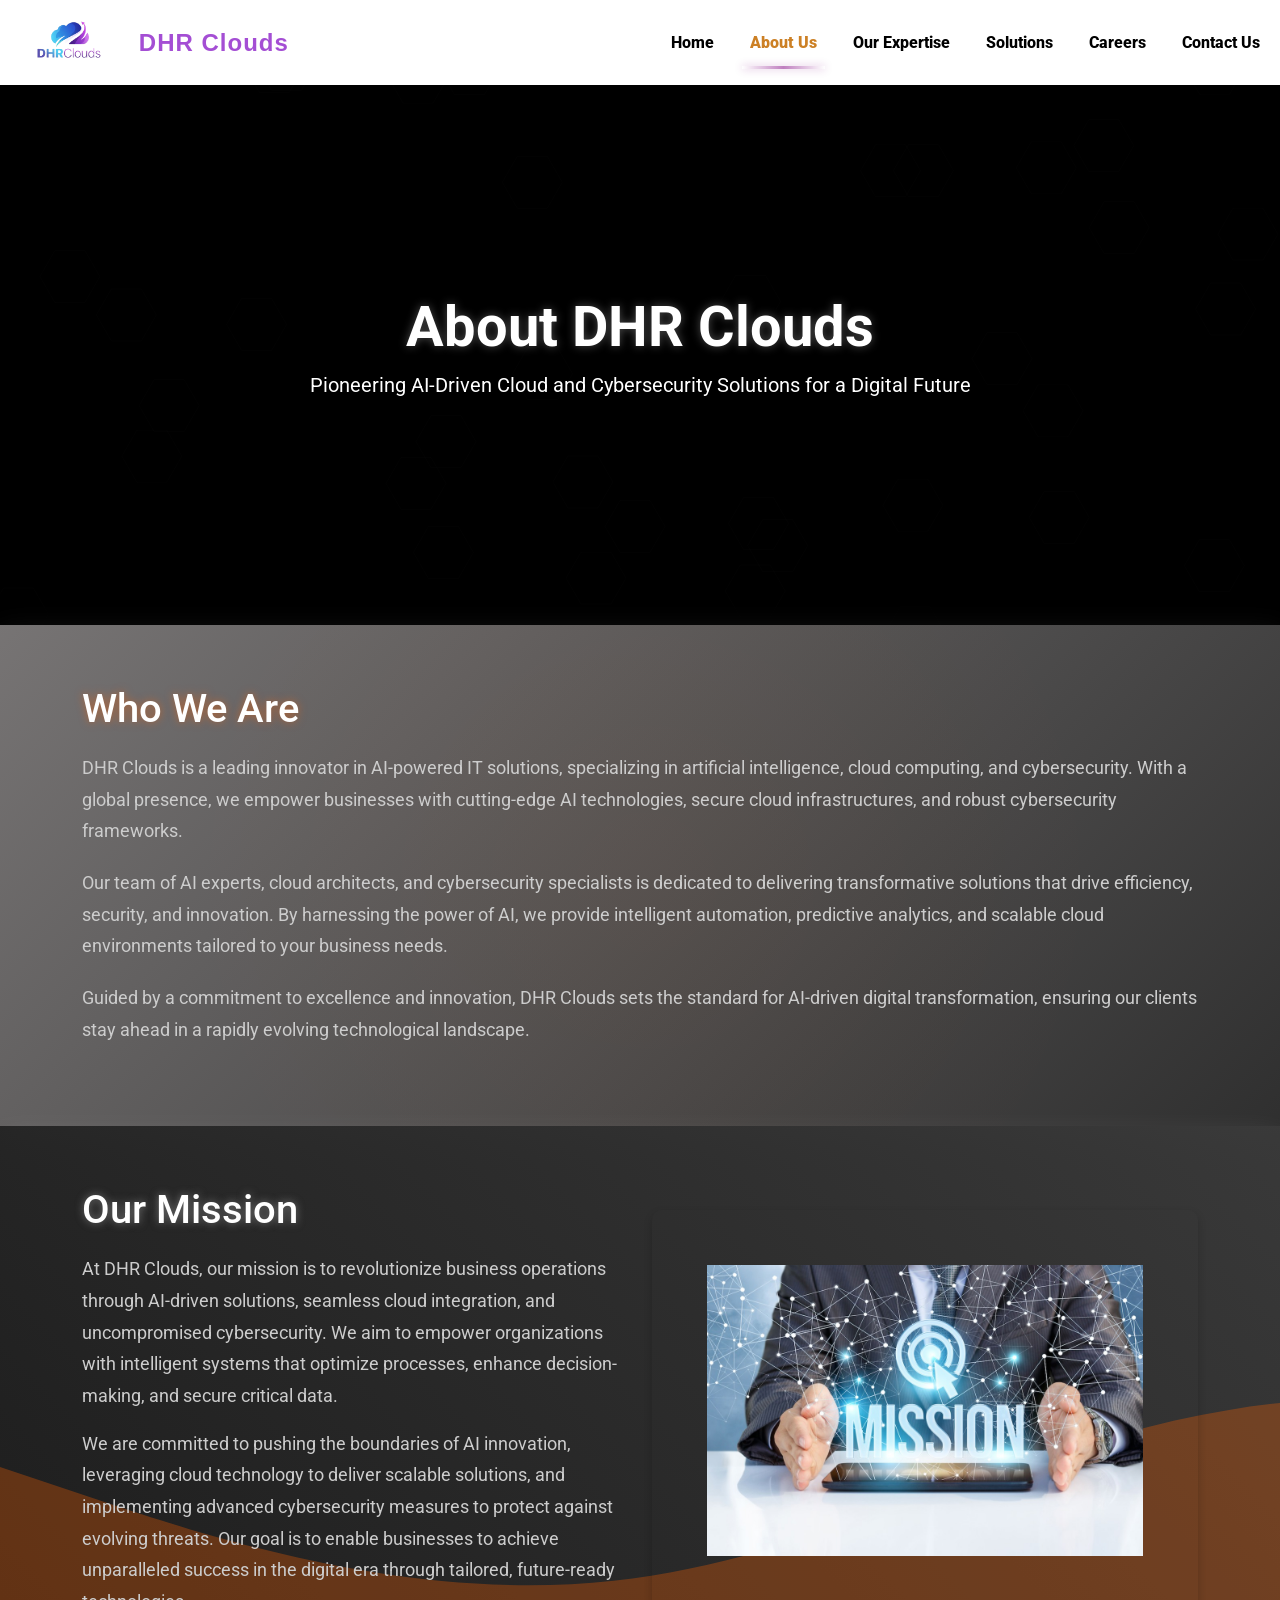
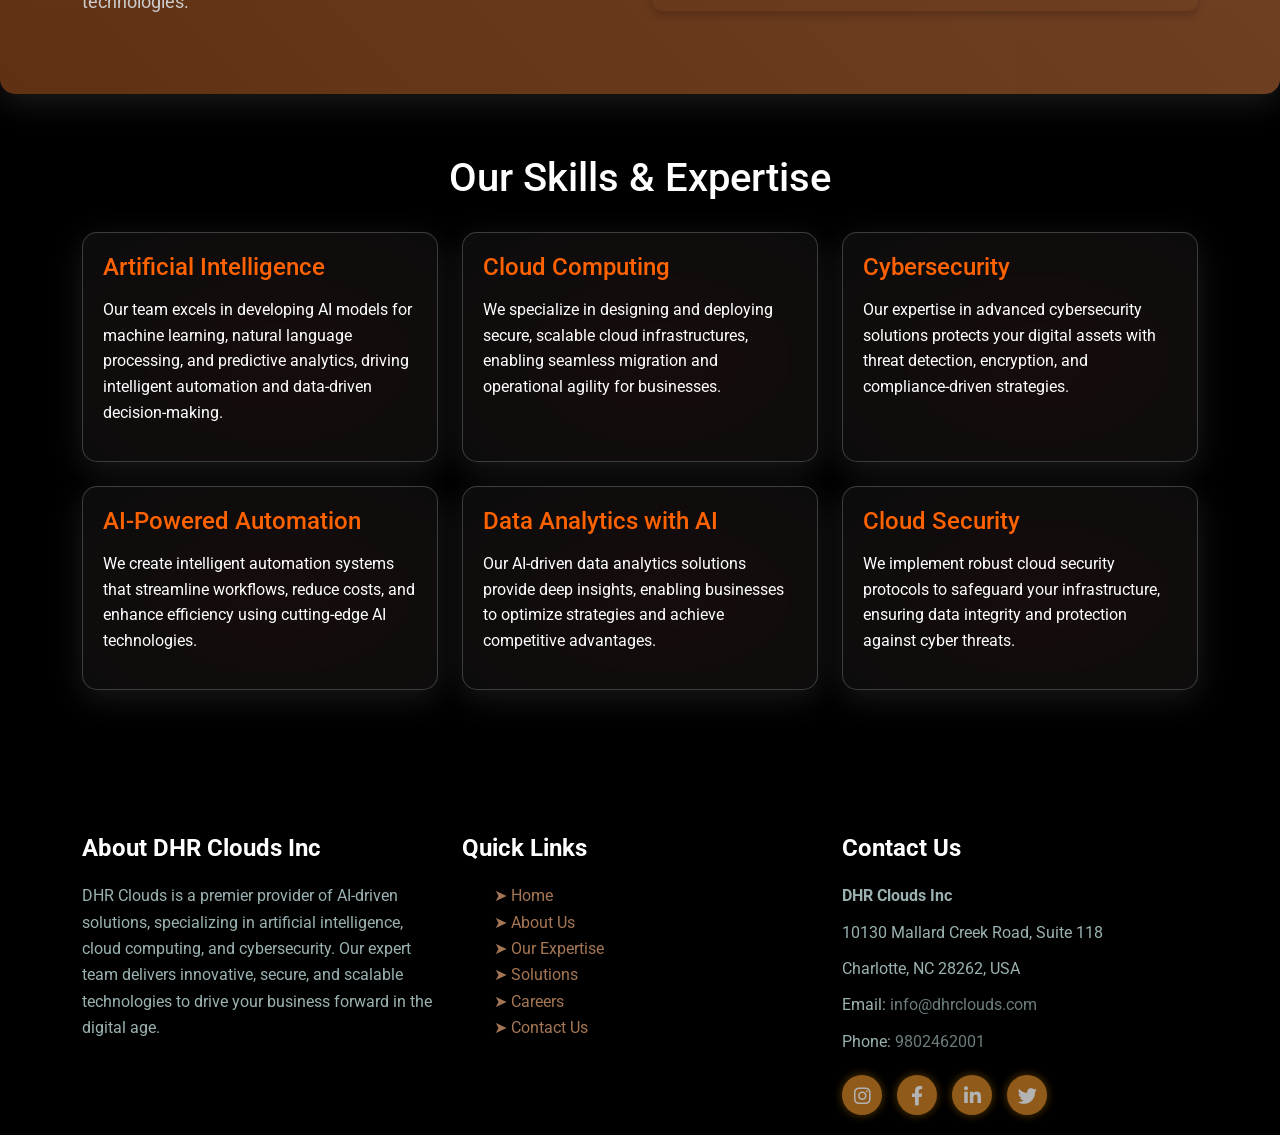
<file: About-Us.html>
<!DOCTYPE html>
<html lang="en">

<head>
    <meta charset="UTF-8">
    <meta name="viewport" content="width=device-width, initial-scale=1.0">
    <title>About Us</title>
    <link rel="icon" type="image/png" href="assets/logo2.png">
    <!-- Bootstrap CSS -->
    <link href="https://cdn.jsdelivr.net/npm/bootstrap@5.3.3/dist/css/bootstrap.min.css" rel="stylesheet">
    <!-- Animate.css -->
    <link href="https://cdnjs.cloudflare.com/ajax/libs/animate.css/4.1.1/animate.min.css" rel="stylesheet">
    <!-- Font Awesome for Icons -->
    <link href="https://cdnjs.cloudflare.com/ajax/libs/font-awesome/6.0.0/css/all.min.css" rel="stylesheet">
    <!-- Google Fonts for Roboto -->
    <link href="https://fonts.googleapis.com/css2?family=Roboto:wght@400;700&display=swap" rel="stylesheet">
    <!-- External CSS -->
    <link rel="stylesheet" href="navbar.css">
    <link rel="stylesheet" href="index.css">
    <!-- Internal CSS for About Us Page -->
    <style>
        /* Black Container Background */
        body {
            background: #000000;
            position: relative;
            min-height: 100vh;
            overflow-x: hidden;
            font-family: 'Roboto', sans-serif;
        }

        /* Blockchain Animation Canvas */
        #blockchainCanvas {
            position: fixed;
            top: 0;
            left: 0;
            width: 100%;
            height: 100%;
            z-index: -1;
            opacity: 0.1;
        }

        /* Lazy Loading Fade-In Effect */
        img.lazy-load {
            opacity: 0;
            transition: opacity 1s ease-in-out, transform 0.3s ease;
        }
        img.lazy-load.loaded {
            opacity: 1;
            transform: scale(1);
        }
        img.lazy-load:hover {
            transform: scale(1.05);
        }

        /* Hero Section */
        .hero-section {
            background: linear-gradient(rgba(0, 0, 0, 0.5), rgba(0, 0, 0, 0.5)), url('https://images.unsplash.com/photo-1451187580459-43490279c0fa?ixlib=rb-4.0.3&auto=format&fit=crop&w=1350&q=80');
            background-size: cover;
            background-position: center;
            height: 60vh;
            display: flex;
            align-items: center;
            justify-content: center;
            color: white;
            text-align: center;
            position: relative;
        }
        .hero-section h1 {
            font-size: 3.5rem;
            font-weight: 700;
            animation: fadeInDown 1s ease-in-out;
            text-shadow: 0 0 10px rgba(255, 255, 255, 0.3);
        }
        .hero-section p {
            font-size: 1.25rem;
            animation: fadeInUp 1s ease-in-out 0.3s;
            animation-fill-mode: both;
        }

        /* About Content Section (Who We Are) */
        .about-content {
            padding: 60px 0;
            position: relative;
            overflow: hidden;
            background: linear-gradient(135deg, rgba(125, 122, 122, 0.95), rgba(50, 50, 50, 0.95));
            box-shadow: 0 10px 30px rgba(255, 255, 255, 0.1);
        }
        .about-content::before {
            content: '';
            position: absolute;
            top: 0;
            left: 0;
            width: 100%;
            height: 100%;
            background: radial-gradient(circle at center, rgba(255, 98, 0, 0.1), transparent 70%);
            animation: pulse 10s infinite ease-in-out;
            z-index: 0;
            opacity: 0.3;
        }
        .about-content > * {
            position: relative;
            z-index: 1;
        }
        .about-content h2 {
            font-size: 2.5rem;
            margin-bottom: 20px;
            color: #fff;
            text-shadow: 0 0 8px rgba(255, 98, 0, 0.5);
            animation: bounceIn 1s ease-in-out;
        }
        .about-content p {
            font-size: 1.1rem;
            color: #ccc;
            line-height: 1.8;
            margin-bottom: 20px;
        }

        /* Mission Section */
        .mission-section {
            padding: 60px 0;
            position: relative;
            background: linear-gradient(45deg, rgba(30, 30, 30, 0.95), rgba(60, 60, 60, 0.95));
            border-radius: 0px 0px 15px 15px;
            overflow: hidden;
            box-shadow: 0 10px 30px rgba(255, 255, 255, 0.1);
        }
        .mission-section {
            position: relative;
            overflow: hidden;
        }

        .mission-section::before {
            content: '';
            position: absolute;
            top: 0;
            left: 0;
            width: 120%;
            height: 120%;
            background: url('data:image/svg+xml,%3Csvg xmlns="http://www.w3.org/2000/svg" viewBox="0 0 1440 320"%3E%3Cpath fill="rgba(255,98,0,1.0)" fill-opacity="1" d="M0,160L48,176C96,192,192,224,288,213.3C384,203,480,149,576,133.3C672,117,768,139,864,154.7C960,171,1056,181,1152,181.3C1248,181,1344,171,1392,165.3L1440,160L1440,320L1392,320C1344,320,1248,320,1152,320C1056,320,960,320,864,320C768,320,672,320,576,320C480,320,384,320,288,320C192,320,96,320,48,320L0,320Z"%3E%3C/path%3E%3C/svg%3E');
            background-size: cover;
            z-index: 0;
            opacity: 0.3;
            animation: waveRealistic 8s ease-in-out infinite alternate;
        }

        /* Realistic floating wave animation */
        @keyframes waveRealistic {
            0% {
                transform: translateX(0px) translateY(0px) scale(1);
            }
            25% {
                transform: translateX(-10px) translateY(-5px) scale(1.02);
            }
            50% {
                transform: translateX(-10px) translateY(-40px) scale(1.02);
            }
            75% {
                transform: translateX(-10px) translateY(5px) scale(1.02);
            }
            100% {
                transform: translateX(0px) translateY(0px) scale(1);
            }
        }

        .mission-section > * {
            position: relative;
            z-index: 1;
        }
        .mission-section h2 {
            font-size: 2.5rem;
            margin-bottom: 20px;
            color: #fff;
            text-shadow: 0 0 8px rgba(193, 193, 193, 0.5);
            animation: bounceIn 1s ease-in-out;
        }
        .mission-section p {
            font-size: 1.1rem;
            color: #ccc;
            line-height: 1.8;
        }
        .mission-section img {
            border-radius: 10px;
            box-shadow: 0 4px 8px rgba(0, 0, 0, 0.2);
            transition: transform 0.3s ease;
        }
        @media screen and (min-width: 768px) {
            .mission-section img {
                padding: 10%;
            }
        }

        /* Skills & Expertise Section */
        .skills-section {
            padding: 60px 0;
        }
        .skills-section h2 {
            font-size: 2.5rem;
            margin-bottom: 30px;
            color: #fff;
            text-align: center;
            text-shadow: 0 2px 4px rgba(0, 0, 0, 0.3);
            animation: bounceIn 1s ease-in-out;
        }
        .skills-card {
            position: relative;
            overflow: hidden;
            border: 1px solid rgba(255, 255, 255, 0.2);
            border-radius: 15px;
            background: rgba(255, 255, 255, 0.05);
            color: white;
            padding: 20px;
            height: 100%;
            box-shadow: 0 8px 32px rgba(255, 255, 255, 0.1);
            backdrop-filter: blur(10px);
            -webkit-backdrop-filter: blur(10px);
            transition: transform 0.3s ease, box-shadow 0.3s ease;
            animation: fadeIn 1s ease-in-out;
        }
        .skills-card::before {
            content: "";
            position: absolute;
            top: -20%;
            left: -20%;
            width: 150%;
            height: 150%;
            background: radial-gradient(ellipse at center, rgba(218, 12, 12, 0.05), transparent 70%);
            filter: blur(20px);
            z-index: 0;
            pointer-events: none;
        }
        .skills-card > * {
            position: relative;
            z-index: 1;
        }
        .skills-card:hover {
            transform: scale(1.05);
            box-shadow: 0 12px 24px rgba(255, 255, 255, 0.2);
        }
        .skills-card h5 {
            font-size: 1.5rem;
            margin-bottom: 15px;
            color: #ff6200;
        }
        .skills-card p {
            font-size: 1rem;
            line-height: 1.6;
            color: #ffffff;
        }

        /* Animation Keyframes */
        @keyframes pulse {
            0% { transform: scale(1); opacity: 0.3; }
            50% { transform: scale(1.1); opacity: 0.5; }
            100% { transform: scale(1); opacity: 0.3; }
        }
        @keyframes wave {
            0% { transform: translateX(0); }
            100% { transform: translateX(-1440px); }
        }

        /* Responsive Adjustments */
        @media (max-width: 768px) {
            .hero-section h1 {
                font-size: 2.5rem;
            }
            .hero-section p {
                font-size: 1rem;
            }
            .about-content h2,
            .mission-section h2,
            .skills-section h2 {
                font-size: 2rem;
            }
            .mission-section img {
                margin-top: 20px;
            }
        }
    </style>
</head>

<body>
    <!-- Blockchain Animation Canvas -->
    <canvas id="blockchainCanvas"></canvas>

    <!-- Navbar (Same as index.html) -->
    <nav class="navbar navbar-expand-lg">
        <div class="container-fluid">
            <!-- Logo and Company Name -->
            <a class="navbar-brand d-flex align-items-center" href="index.html">
                <img src="assets/DHR Clouds logo.png" class="brand-logo" alt="DHR Clouds Logo">
                <span class="company-name">DHR Clo<span class="falling-letter" data-delay="0.2s">u</span><span
                        class="falling-letter" data-delay="0.4s">d</span><span class="falling-letter"
                        data-delay="0.6s">s</span></span>
            </a>
            <!-- Toggle Button for Mobile -->
            <button class="navbar-toggler" type="button" data-bs-toggle="collapse" data-bs-target="#navbarNav"
                aria-controls="navbarNav" aria-expanded="false" aria-label="Toggle navigation">
                <span class="navbar-toggler-icon"></span>
            </button>
            <!-- Navbar Items -->
            <div class="collapse navbar-collapse justify-content-end" id="navbarNav">
                <ul class="navbar-nav">
                    <li class="nav-item">
                        <a class="nav-link" href="index.html">Home</a>
                    </li>
                    <li class="nav-item">
                        <a class="nav-link active" href="About-Us.html">About Us</a>
                    </li>
                    <li class="nav-item">
                        <a class="nav-link" href="Our-Expertise.html">Our Expertise</a>
                    </li>
                    <li class="nav-item">
                        <a class="nav-link" href="Solutions.html">Solutions</a>
                    </li>
                    <li class="nav-item">
                        <a class="nav-link" href="Careers.html">Careers</a>
                    </li>
                    <li class="nav-item">
                        <a class="nav-link" href="Contact-Us.html">Contact Us</a>
                    </li>
                </ul>
            </div>
        </div>
    </nav>

    <!-- Hero Section -->
    <section class="hero-section">
        <div class="container">
            <h1 class="animate__animated animate__fadeInDown">About DHR Clouds</h1>
            <p class="animate__animated animate__fadeInUp">Pioneering AI-Driven Cloud and Cybersecurity Solutions for a Digital Future</p>
        </div>
    </section>

    <!-- About Content Section (Who We Are) -->
    <section class="about-content">
        <div class="container">
            <div class="row">
                <div class="col-12">
                    <h2 class="animate__animated animate__bounceIn">Who We Are</h2>
                    <p>DHR Clouds is a leading innovator in AI-powered IT solutions, specializing in artificial intelligence, cloud computing, and cybersecurity. With a global presence, we empower businesses with cutting-edge AI technologies, secure cloud infrastructures, and robust cybersecurity frameworks.</p>
                    <p>Our team of AI experts, cloud architects, and cybersecurity specialists is dedicated to delivering transformative solutions that drive efficiency, security, and innovation. By harnessing the power of AI, we provide intelligent automation, predictive analytics, and scalable cloud environments tailored to your business needs.</p>
                    <p>Guided by a commitment to excellence and innovation, DHR Clouds sets the standard for AI-driven digital transformation, ensuring our clients stay ahead in a rapidly evolving technological landscape.</p>
                </div>
            </div>
        </div>
    </section>

    <!-- Mission Section -->
    <section class="mission-section">
        <div class="container">
            <div class="row align-items-center">
                <div class="col-md-6">
                    <h2 class="animate__animated animate__bounceIn">Our Mission</h2>
                    <p>At DHR Clouds, our mission is to revolutionize business operations through AI-driven solutions, seamless cloud integration, and uncompromised cybersecurity. We aim to empower organizations with intelligent systems that optimize processes, enhance decision-making, and secure critical data.</p>
                    <p>We are committed to pushing the boundaries of AI innovation, leveraging cloud technology to deliver scalable solutions, and implementing advanced cybersecurity measures to protect against evolving threats. Our goal is to enable businesses to achieve unparalleled success in the digital era through tailored, future-ready technologies.</p>
                </div>
                <div class="col-md-6">
                    <img src="assets/our-mission.jpg" alt="Our Mission" class="img-fluid lazy-load our-mission-img" loading="lazy">
                </div>
            </div>
        </div>
    </section>

    <!-- Skills & Expertise Section -->
    <section class="skills-section">
        <div class="container">
            <h2 class="animate__animated animate__bounceIn">Our Skills & Expertise</h2>
            <div class="row">
                <div class="col-md-4 mb-4">
                    <div class="skills-card">
                        <h5>Artificial Intelligence</h5>
                        <p>Our team excels in developing AI models for machine learning, natural language processing, and predictive analytics, driving intelligent automation and data-driven decision-making.</p>
                    </div>
                </div>
                <div class="col-md-4 mb-4">
                    <div class="skills-card">
                        <h5>Cloud Computing</h5>
                        <p>We specialize in designing and deploying secure, scalable cloud infrastructures, enabling seamless migration and operational agility for businesses.</p>
                    </div>
                </div>
                <div class="col-md-4 mb-4">
                    <div class="skills-card">
                        <h5>Cybersecurity</h5>
                        <p>Our expertise in advanced cybersecurity solutions protects your digital assets with threat detection, encryption, and compliance-driven strategies.</p>
                    </div>
                </div>
                <div class="col-md-4 mb-4">
                    <div class="skills-card">
                        <h5>AI-Powered Automation</h5>
                        <p>We create intelligent automation systems that streamline workflows, reduce costs, and enhance efficiency using cutting-edge AI technologies.</p>
                    </div>
                </div>
                <div class="col-md-4 mb-4">
                    <div class="skills-card">
                        <h5>Data Analytics with AI</h5>
                        <p>Our AI-driven data analytics solutions provide deep insights, enabling businesses to optimize strategies and achieve competitive advantages.</p>
                    </div>
                </div>
                <div class="col-md-4 mb-4">
                    <div class="skills-card">
                        <h5>Cloud Security</h5>
                        <p>We implement robust cloud security protocols to safeguard your infrastructure, ensuring data integrity and protection against cyber threats.</p>
                    </div>
                </div>
            </div>
        </div>
    </section>

    <!-- Footer -->
    <footer>
        <div class="container">
            <div class="row">
                <!-- About Section -->
                <div class="col-md-4">
                    <h5>About DHR Clouds Inc</h5>
                    <p>DHR Clouds is a premier provider of AI-driven solutions, specializing in artificial intelligence, cloud computing, and cybersecurity. Our expert team delivers innovative, secure, and scalable technologies to drive your business forward in the digital age.</p>
                </div>
                <!-- Quick Links Section -->
                <div class="col-md-4">
                    <h5>Quick Links</h5>
                    <ul class="quick-links">
                        <li><a href="index.html">➤ Home</a></li>
                        <li><a href="About-Us.html">➤ About Us</a></li>
                        <li><a href="Our-Expertise.html">➤ Our Expertise</a></li>
                        <li><a href="Solutions.html">➤ Solutions</a></li>
                        <li><a href="Careers.html">➤ Careers</a></li>
                        <li><a href="Contact-Us.html">➤ Contact Us</a></li>
                    </ul>
                </div>
                <!-- Address and Social Media Section -->
                <div class="col-md-4">
                    <h5>Contact Us</h5>
                    <div class="contact-info">
                        <p><strong>DHR Clouds Inc</strong></p>
                        <p>10130 Mallard Creek Road, Suite 118</p>
                        <p>Charlotte, NC 28262, USA</p>
                        <p>Email: <a href="mailto:info@dhrclouds.com">info@dhrclouds.com</a></p>
                        <p>Phone: <a href="tel:+19802462001">9802462001</a></p>
                    </div>
                    <div class="social-icons">
                        <a href="https://www.instagram.com/tilatechnologies/" target="_blank" aria-label="Instagram">
                            <i class="fab fa-instagram"></i>
                        </a>
                        <a href="https://www.facebook.com" target="_blank" aria-label="Facebook">
                            <i class="fab fa-facebook-f"></i>
                        </a>
                        <a href="https://www.linkedin.com/company/tila-technologies/posts/?feedView=all" target="_blank" aria-label="LinkedIn">
                            <i class="fab fa-linkedin-in"></i>
                        </a>
                        <a href="https://www.twitter.com" target="_blank" aria-label="Twitter">
                            <i class="fab fa-twitter"></i>
                        </a>
                    </div>
                </div>
            </div>
        </div>

    </footer>

    <!-- Bootstrap JS and Popper.js -->
    <script src="https://cdn.jsdelivr.net/npm/@popperjs/core@2.11.8/dist/umd/popper.min.js"></script>
    <script src="https://cdn.jsdelivr.net/npm/bootstrap@5.3.3/dist/js/bootstrap.min.js"></script>
    <!-- Custom JS -->
    <script  src="script.js"></script>
    <!-- Lazy Loading Script -->
    <script>
        document.addEventListener("DOMContentLoaded", function () {
            const images = document.querySelectorAll("img.lazy-load");
            const observer = new IntersectionObserver((entries, observer) => {
                entries.forEach(entry => {
                    if (entry.isIntersecting) {
                        const img = entry.target;
                        img.classList.add("loaded");
                        observer.unobserve(img);
                    }
                });
            });
            images.forEach(img => observer.observe(img));
        });
    </script>
    <!-- Blockchain Animation Script -->
    <script>
        const canvas = document.getElementById('blockchainCanvas');
        const ctx = canvas.getContext('2d');

        // Set canvas size
        function resizeCanvas() {
            canvas.width = window.innerWidth;
            canvas.height = window.innerHeight;
        }
        resizeCanvas();
        window.addEventListener('resize', resizeCanvas);

        // Hexagon properties
        const hexagons = [];
        const hexagonSize = 30;
        const speed = 0.5;

        // Hexagon class
        class Hexagon {
            constructor(x, y) {
                this.x = x;
                this.y = y;
                this.angle = Math.random() * Math.PI * 2;
                this.velocity = {
                    x: Math.cos(this.angle) * speed,
                    y: Math.sin(this.angle) * speed
                };
            }

            draw() {
                ctx.beginPath();
                ctx.moveTo(this.x + hexagonSize * Math.cos(0), this.y + hexagonSize * Math.sin(0));
                for (let i = 1; i <= 6; i++) {
                    ctx.lineTo(
                        this.x + hexagonSize * Math.cos((i * Math.PI) / 3),
                        this.y + hexagonSize * Math.sin((i * Math.PI) / 3)
                    );
                }
                ctx.strokeStyle = 'rgba(255, 255, 255, 0.2)';
                ctx.lineWidth = 1;
                ctx.stroke();
            }

            update() {
                this.x += this.velocity.x;
                this.y += this.velocity.y;

                // Bounce off edges
                if (this.x < 0 || this.x > canvas.width) this.velocity.x = -this.velocity.x;
                if (this.y < 0 || this.y > canvas.height) this.velocity.y = -this.velocity.y;

                this.draw();
            }
        }

        // Initialize hexagons
        function initHexagons() {
            const count = Math.floor((canvas.width * canvas.height) / 20000);
            for (let i = 0; i < count; i++) {
                const x = Math.random() * canvas.width;
                const y = Math.random() * canvas.height;
                hexagons.push(new Hexagon(x, y));
            }
        }

        // Animation loop
        function animate() {
            ctx.clearRect(0, 0, canvas.width, canvas.height);
            hexagons.forEach(hex => hex.update());
            requestAnimationFrame(animate);
        }

        initHexagons();
        animate();
    </script>
</body>

</html>
</file>
<file: navbar.css>
/* Navbar Styling */
.navbar {
    background-color: rgb(255, 255, 255);
    padding: 15px 0;
}

/* Logo Image */
.navbar-brand img {
    height: 45px;
    width: auto;
}

/* Company Name Styling */
.company-name {
    font-family: 'Poppins', sans-serif;
    font-size: 24px;
    font-weight: 700;
    color:rgb(164, 78, 212);
    margin-left: 10px;
    letter-spacing: 1px;
    transition: color 0.3s ease;
}

@media (max-width: 400px) {
    .company-name {
        font-size: 14px !important;
    }
}

@media (max-width: 321px) {
    .company-name {
        font-size: 10px !important;
    }
}

.navbar-brand:hover .company-name {
    color: #555;
}

/* Falling Letter Animation */
.falling-letter {
    display: inline-block;
    animation: fallFromTop 0.5s ease-out forwards;
    animation-delay: var(--delay);
}

@keyframes fallFromTop {
    0% {
        transform: translateY(-50px);
        opacity: 0;
    }

    100% {
        transform: translateY(0);
        opacity: 1;
    }
}

/* Animation delay for letters */
.falling-letter[data-delay="0.2s"] { --delay: 0.2s; }
.falling-letter[data-delay="0.4s"] { --delay: 0.4s; }
.falling-letter[data-delay="0.6s"] { --delay: 0.6s; }

/* Nav Links */
.navbar-nav .nav-link {
    color: #000 !important;
    font-size: 16px;
    font-weight: 800;
    margin-left: 20px;
    position: relative;
    transition: color 0.3s ease;
}

/* Active Link (Purple) */
.navbar-nav .nav-link.active {
    color: rgb(204, 128, 37) !important;
    font-weight: 900 !important;
}

.active{
    color: rgb(204, 128, 37) !important;
    font-weight: 900 !important;
}

.navbar-nav .nav-link.active::after {
    content: '';
    position: absolute;
    width: 100%;
    height: 3px;
    bottom: -6px;
    left: 0;
    background: linear-gradient(90deg, transparent, rgba(128, 0, 128, 0.8), transparent);
    animation: pulseGlow 2s infinite ease-in-out !important;
}

.navbar-nav .nav-link.active::before {
    content: '';
    position: absolute;
    width: 8px;
    height: 8px;
    bottom: -4px;
    left: 50%;
    transform: translateX(-50%);
    background: radial-gradient(circle, rgba(128, 0, 128, 0.9) 20%, transparent 70%);
    border-radius: 50%;
    opacity: 0;
    animation: rippleParticle 2s infinite ease-in-out 0.5s !important;
}

/* Pulse Glow Animation - Purple */
@keyframes pulseGlow {
    0%, 100% {
        background: linear-gradient(90deg, transparent, rgba(128, 0, 128, 0.5), transparent);
        box-shadow: 0 0 8px rgba(128, 0, 128, 0.3);
    }

    50% {
        background: linear-gradient(90deg, transparent, rgba(128, 0, 128, 1), transparent);
        box-shadow: 0 0 12px rgba(128, 0, 128, 0.6);
    }
}

/* Ripple Particle Animation - Purple */
@keyframes rippleParticle {
    0% {
        opacity: 0;
        transform: translateX(-50%) scale(1);
    }

    50% {
        opacity: 0.7;
        transform: translateX(-50%) scale(1.5) translateY(-5px);
    }

    100% {
        opacity: 0;
        transform: translateX(-50%) scale(2) translateY(-10px);
    }
}

@media (max-width: 399px) {
.company-name {
    font-size: 19px !important;
    margin-left: -10px !important;
    color: rgb(0, 0, 0);
}
}

/* Mobile View Dropdown Animation */
@media (max-width: 991.98px) {
    .navbar-collapse {
        background-color: #fff;
        padding: 15px;
    }

    .navbar-nav .nav-item {
        opacity: 0;
        transform: translateY(-10px);
        animation: slideIn 0.5s forwards;
    }

    .navbar-nav .nav-item:nth-child(1) { animation-delay: 0.1s; }
    .navbar-nav .nav-item:nth-child(2) { animation-delay: 0.2s; }
    .navbar-nav .nav-item:nth-child(3) { animation-delay: 0.3s; }
    .navbar-nav .nav-item:nth-child(4) { animation-delay: 0.4s; }
    .navbar-nav .nav-item:nth-child(5) { animation-delay: 0.5s; }
    .navbar-nav .nav-item:nth-child(6) { animation-delay: 0.6s; }

    @keyframes slideIn {
        to {
            opacity: 1;
            transform: translateY(0);
        }
    }

    .navbar-nav .nav-link.active::after {
        animation: none;
        background: linear-gradient(90deg, transparent, rgba(128, 0, 128, 0.8), transparent);
        box-shadow: none;
    }

    .navbar-nav .nav-link.active::before {
        display: none;
    }
}

/* Navbar Toggle Button */
.navbar-toggler {
    border: none;
}

.navbar-toggler-icon {
    background-image: url("data:image/svg+xml,%3csvg xmlns='http://www.w3.org/2000/svg' viewBox='0 0 30 30'%3e%3cpath stroke='rgba(0, 0, 0, 1)' stroke-width='2' stroke-linecap='round' stroke-miterlimit='10' d='M4 7h22M4 15h22M4 23h22'/%3e%3c/svg%3e");
}

/* Hover Effect */
.navbar-nav .nav-link:hover {
    color: #555 !important;
}
</file>
<file: index.css>
/* ------------------------------ CAROUSELS ------------------------------------------------ */
.carousel-item {
    height: 500px;
    background-size: cover;
    background-position: center;
    position: relative;
}

.carousel-caption {
    background: rgba(0, 0, 0, 0.6);
    padding: 15px;
    border-radius: 10px;
    bottom: 20px;
}

.carousel-caption h5 {
    font-size: 2.5rem;
    font-weight: bold;
    color: #fff;
    margin-bottom: 10px;
}

.carousel-caption p {
    font-size: 1.2rem;
    color: #fff;
}

.carousel-control-prev,
.carousel-control-next {
    width: 5%;
}

@media (max-width: 768px) {
    .carousel-item {
        height: 300px;
    }

    .carousel-caption {
        padding: 10px;
        bottom: 10px;
    }

    .carousel-caption h5 {
        font-size: 1.25rem;
    }

    .carousel-caption p {
        font-size: 0.9rem;
    }
}

@media (max-width: 576px) {
    .carousel-caption h5 {
        font-size: 1rem;
    }

    .carousel-caption p {
        font-size: 0.8rem;
    }
}


/* ------------------------------------ ROTATING IMAGES ---------------------------------------- */

/* Rotating Images Section */
.rotating-images-container {
    position: relative;
    height: 500px;
    overflow: hidden;
}

.rotating-image {
    position: absolute;
    transition: all 1s ease-in-out;
    /* Smooth transition for position and scale */
    object-fit: cover;
    padding: 5px;
    box-sizing: border-box;
}

.image-large-container {
    position: relative;
    width: 100%;
    height: 50%;
    transition: transform 1s ease-in-out;
    /* Apply zoom to container */
    transform: scale(1);
}

.image-large-container.zoom {
    transform: scale(0.8);
    /* Zoom out */
}

.image-large-container.zoom-in {
    transform: scale(1);
    /* Zoom in */
}

.image-large {
    width: 100%;
    height: 100%;
    top: 0;
    left: 0;
    z-index: 2;
}

.image-large-caption {
    position: absolute;
    bottom: 10px;
    left: 10px;
    right: 10px;
    background: rgba(0, 0, 0, 0.6);
    padding: 8px;
    border-radius: 5px;
    color: #fff;
    font-size: 1rem;
    line-height: 1.4;
    text-align: center;
    z-index: 3;
}

.image-small-1 {
    width: 33.33%;
    height: 50%;
    bottom: 0;
    left: 0;
    transform: translateX(0);
}

.image-small-2 {
    width: 33.33%;
    height: 50%;
    bottom: 0;
    left: 33.33%;
    transform: translateX(0);
}

.image-small-3 {
    width: 33.33%;
    height: 50%;
    bottom: 0;
    left: 66.67%;
    transform: translateX(0);
}

/* Slide animations for small images */
.image-small-1.slide-to-2 {
    transform: translateX(100%);
    /* Move to small-2 position */
}

.image-small-2.slide-to-1 {
    transform: translateX(-100%);
    /* Move to small-1 position */
}

.image-small-3.slide-to-2 {
    transform: translateX(-100%);
    /* Move to small-2 position */
}

@media (max-width: 768px) {
    .rotating-images-container {
        height: 250px;
        /* Reduced height for mobile */
    }

    .image-large-container {
        width: 100%;
        height: 50%;
    }

    .image-large {
        width: 100%;
        height: 100%;
        top: 0;
        left: 0;
    }

    .image-large-caption {
        font-size: 0.8rem;
        padding: 6px;
        bottom: 5px;
        left: 5px;
        right: 5px;
    }

    .image-small-1,
    .image-small-2,
    .image-small-3 {
        width: 33.33%;
        height: 50%;
        bottom: 0;
        padding: 3px;

    }

    .image-small-1 {
        left: 0;
        transform: translateX(0);
    }

    .image-small-2 {
        left: 33.33%;
        transform: translateX(0);
    }

    .image-small-3 {
        left: 66.67%;
        transform: translateX(0);
    }

    .image-small-1.slide-to-2 {
        transform: translateX(100%);
    }

    .image-small-2.slide-to-1 {
        transform: translateX(-100%);
    }

    .image-small-3.slide-to-2 {
        transform: translateX(-100%);
    }

    .image-large-container.zoom {
        transform: scale(0.8);
    }

    .image-large-container.zoom-in {
        transform: scale(1);
    }
}

/* About Us Styling */
.about-us h2,
.main-titles {
    color: #f28c38;
    font-size: 3rem;
    font-weight: bold;
    margin-bottom: 20px;
}

.about-us p {
    font-size: 1.1rem;
    line-height: 1.6;
    color: #000000;
}

@media (max-width: 768px) {
    .about-us h2 {
        font-size: 2rem;
    }

    .about-us p {
        font-size: 1rem;
    }
}



/* ---------------------------------------- OUR SERVICESS ----------------------------------------- */

/* 3D Cards Section */
.cards-section {
    padding: 50px 0;
background-color: #f8f9fa;
}

.card-3d {
    background-color: #000;
    color: #fff;
    border: none;
    border-radius: 15px;
    overflow: hidden;
    position: relative;
    transition: transform 0.3s ease, box-shadow 0.3s ease;
    transform: perspective(1000px) rotateY(0deg);
    box-shadow: 0 10px 20px rgba(0, 0, 0, 0.2);
    margin-bottom: 30px;
}

.card-3d:hover {
    transform: perspective(1000px) scale(1.05) rotateY(5deg);
    box-shadow: 0 0 20px rgba(255, 165, 0, 0.7);
}

.card-3d img {
    width: 100%;
    height: 200px;
    object-fit: cover;
    border-radius: 10px 10px 0 0;
}

.card-body {
    padding: 20px;
}

.card-title {
    font-size: 1.5rem;
    font-weight: bold;
    margin-bottom: 10px;
}

.card-text {
    font-size: 1rem;
    margin-bottom: 15px;
}

.hidden-content {
    display: none;
    font-size: 0.9rem;
    color: #ccc;
    margin-top: 15px;
}

.hidden-content.show {
    display: block;
}

.read-more-btn,
.show-less-btn {
    background: transparent;
    border: 2px solid #ffa500;
    color: #fff;
    padding: 10px 20px;
    border-radius: 25px;
    transition: all 0.3s ease;
    cursor: pointer;
}

.read-more-btn:hover,
.show-less-btn:hover {
    background: #ffa500;
    color: #000;
    box-shadow: 0 0 10px #ffa500;
}

.show-less-btn {
    display: none;
}

/* Responsive Adjustments */
@media (max-width: 768px) {
    .card-3d {
        margin: 15px;
    }
}



/* --------------------- WHAT I WILL DO FOR YOU --------------------------------      */


/* Typing animation styles */
.typing-text {
    font-size: 2.5rem;
    font-weight: bold;
    color: #ff9d00;
    text-align: center;
    overflow: hidden;
    white-space: nowrap;
    border-right: 0.15em solid #ffffff;
    animation: typing 6s steps(26, end) infinite, blink-caret 0.75s step-end infinite;
    margin: 0 auto 2rem;
    width: fit-content;
    overflow-wrap: break-word;
}

@keyframes typing {
    from {
        width: 0;
    }

    to {
        width: 100%;
    }
}

@keyframes blink-caret {

    from,
    to {
        border-color: transparent;
    }

    50% {
        border-color: #ffffff;
    }
}

/* Service list styles */
.service-list li {
    font-size: 1.3rem;
    /* Adjust size for mobile */
    list-style-type: none;
    /* Remove default list style */
    position: relative;
    padding-left: 20px;
    /* Space for arrow */
    margin-bottom: 10px;
    font-family: 'Segoe UI', Tahoma, Geneva, Verdana, sans-serif;
    /* Change font style */
    transition: transform 0.3s ease-in-out, color 0.3s ease-in-out;
}

/* Custom arrow using ::before pseudo-element */
.service-list li::before {
    content: "➤";
    /* Unicode arrow symbol */
    position: absolute;
    left: 0;
    color: #ff00e1;
    /* Customize arrow color */
    font-size: 1rem;
}

.service-list li:hover {
    transform: scale(1.1);
    color: #f28c38;
    /* Orange color on hover */
}

/* Responsive adjustments */
@media (max-width: 1024px) {
    .typing-text {
        font-size: 1.75rem;
        /* 30% reduction from 2.5rem */
    }
}

@media (max-width: 374px) {
    .typing-text {
        font-size: 1.0rem !important;
        /* 30% reduction from 2.5rem */
    }
}


@media (max-width: 767.98px) {
    .typing-text {
        font-size: 1.4rem;
        /* Smaller font size for mobile to fit in one line */
        width: 100%;
        /* Ensure full title is visible */
        white-space: nowrap;
        /* Keep title on one line */
        animation: typing 6s steps(26, end) infinite, blink-caret 0.75s step-end infinite;
        /* Smoother letter-by-letter */
    }

    .service-list li {
        font-size: 1rem;
        /* Adjust size for mobile */
        list-style-type: none;
        /* Remove default list style */
        position: relative;
        padding-left: 20px;
        /* Space for arrow */
        font-family: 'Segoe UI', Tahoma, Geneva, Verdana, sans-serif;
        /* Change font style */
    }

    /* Custom arrow using ::before pseudo-element */
    .service-list li::before {
        content: "➤";
        /* Unicode arrow symbol */
        position: absolute;
        left: 0;
        color: #007BFF;
        /* Customize arrow color */
        font-size: 1rem;
    }

    .what-we-do-section .row.align-items-center {
        flex-direction: column;
        /* Stack elements vertically */
    }

    .what-we-do-section .col-md-6,
    .what-we-do-section .col-12 {
        width: 100%;
        /* Full width for image and list in mobile */
    }

    .what-we-do-section img {
        margin-bottom: 1.5rem;
        /* Space below image */
    }

    .what-we-do-section .service-list {
        margin-bottom: 1rem;
        /* Space below list */
    }
}




/* -------------------- Featured Content ----------------------------------------------- */

        /* Featured Content Section */
        .featured-content-section {
            position: relative;
            width: 100%;
            padding: 60px 0;
            background: #232222; /* Black background */
            overflow: hidden;
        }

        /* Smoke Animation Background */
        .smoke-background {
            position: absolute;
            top: 0;
            left: 0;
            width: 100%;
            height: 100%;
            overflow: hidden;
            z-index: 1;
        }

        .smoke-particle {
            position: absolute;
            background: rgba(255, 255, 255, 0.2);
            border-radius: 50%;
            animation: smoke 10s infinite ease-in-out;
        }

        @keyframes smoke {
            0% {
                transform: translateY(0) scale(1);
                opacity: 0.1;
            }
            50% {
                opacity: 0.3;
            }
            100% {
                transform: translateY(-100vh) scale(1.5);
                opacity: 0;
            }
        }

        /* Title Styling */
        .main-titles {
            font-size: 3rem; /* Larger font size */
            font-weight: 700;
            color: #ff6200; /* Orange color */
            text-shadow: 2px 2px 4px rgba(0, 0, 0, 0.5);
            position: relative;
            z-index: 2;
        }

        /* Book Card Styles */
        .book {
            position: relative;
            border-radius: 10px;
            width: 100%;
            max-width: 220px;
            height: 300px;
            background-color: whitesmoke;
            -webkit-box-shadow: 0 0 15px rgba(255, 255, 255, 0.5); /* White shadow */
            box-shadow: 0 0 15px rgba(255, 255, 255, 0.5);
            -webkit-transform: preserve-3d;
            -ms-transform: preserve-3d;
            transform: preserve-3d;
            -webkit-perspective: 2000px;
            perspective: 2000px;
            display: -webkit-box;
            display: -ms-flexbox;
            display: flex;
            -webkit-box-align: center;
            -ms-flex-align: center;
            align-items: center;
            -webkit-box-pack: center;
            -ms-flex-pack: center;
            justify-content: center;
            color: #000;
            margin: 0 auto; /* Center cards */
            z-index: 2;
        }

        /* Mobile padding */
        @media (max-width: 768px) {
            .book {
                padding-top: 20px;
            }
        }

        .cover {
            top: 0;
            position: absolute;
            background-color: rgba(0, 0, 0, 0.85); /* Black with transparency */
            width: 100%;
            height: 100%;
            border-radius: 10px;
            cursor: pointer;
            -webkit-transition: all 0.5s;
            transition: all 0.5s;
            -webkit-transform-origin: 0;
            -ms-transform-origin: 0;
            transform-origin: 0;
            -webkit-box-shadow: 0 0 15px rgba(255, 255, 255, 0.3); /* White shadow */
            box-shadow: 0 0 15px rgba(255, 255, 255, 0.3);
            display: -webkit-box;
            display: -ms-flexbox;
            display: flex;
            -webkit-box-align: start;
            -ms-flex-align: start;
            align-items: flex-start;
            -webkit-box-pack: start;
            -ms-flex-pack: start;
            justify-content: flex-start;
            flex-direction: column;
            padding: 15px;
        }

        .book:hover .cover {
            -webkit-transition: all 0.5s;
            transition: all 0.5s;
            -webkit-transform: rotateY(-80deg);
            -ms-transform: rotateY(-80deg);
            transform: rotateY(-80deg);
        }

        .book-content {
            width: 100%;
            height: 100%;
            display: flex;
            justify-content: center;
            align-items: center;
        }

        .book-content img {
            width: 100%;
            height: 100%;
            object-fit: cover;
            border-radius: 10px;
        }

        .cover .top-news {
            font-size: 14px;
            font-weight: bold;
            color: #28a745; /* Green color */
            margin-bottom: 10px;
            align-self: flex-start; /* Top-left */
        }

        .cover .card-title {
            font-size: 1.3rem; /* Larger orange title */
            font-weight: bolder;
            color: #ff6200; /* Orange color */
            margin-bottom: 10px;
            text-align: center;
            width: 100%;
        }

        /* Responsive title font size */
        @media (max-width: 768px) {
            .cover .card-title {
                font-size: 1.1rem;
            }
        }

        @media (max-width: 576px) {
            .cover .card-title {
                font-size: 1rem;
            }
        }

        .cover .card-content {
            font-size: 12px;
            font-weight: normal;
            color: #fff; /* White text */
            text-align: center;
            width: 100%;
        }

        /* Square Animation */
        .square-animation {
            position: relative;
            width: 100%;
            height: 50px;
            overflow: hidden;
            margin-top: 30px;
            z-index: 2;
        }

        .square {
            position: absolute;
            width: 20px;
            height: 20px;
            background: rgba(255, 255, 255, 0.3);
            animation: moveSquare 10s linear infinite;
        }

        @keyframes moveSquare {
            0% {
                transform: translateX(-100px);
            }
            100% {
                transform: translateX(calc(100vw + 100px));
            }
        }

        .square:nth-child(1) { animation-delay: 0s; }
        .square:nth-child(2) { animation-delay: 2s; }
        .square:nth-child(3) { animation-delay: 4s; }
        .square:nth-child(4) { animation-delay: 6s; }



/* -------------------------- footer ------------------------------------------------------- */


        /* ------------------------------ FOOTER ------------------------------------------------ */
        footer {
            position: relative;
            background: #000000;
            color: #ddfdfd;
            font-family: "Roboto", sans-serif;
            padding: 60px 0 20px;
            overflow: hidden;
        }

        footer .container {
            position: relative;
            z-index: 2;
        }

        footer h5 {
            font-size: 1.5rem;
            font-weight: 700;
            margin-bottom: 20px;
            color: #fff;
        }

        footer p, footer a {
            font-size: 1rem;
            line-height: 1.65;
            opacity: 0.7;
            color: #ddfdfd;
        }

        footer a {
            text-decoration: none;
            transition: color 0.3s ease;
        }

        

        footer .quick-links a:hover {
            color: #ffa500; /* Orange on hover */
            opacity: 1;
        }

        footer .quick-links ul {
            list-style: none;
            padding: 0;
        }
        .quick-links{
            list-style-type: none;
        }
        .quick-links a{
            color: #eba979;
        }


        footer .quick-links ul li {
            margin-bottom: 10px;
        }

        footer .contact-info a:hover {
            color: #fff;
            opacity: 1;
        }

        footer .contact-info p {
            margin-bottom: 10px;
        }

        footer .social-icons {
            display: flex;
            gap: 15px;
            margin-top: 20px;
        }

        footer .social-icons a {
            display: inline-flex;
            align-items: center;
            justify-content: center;
            width: 40px;
            height: 40px;
            border-radius: 50%;
            background: rgb(204, 128, 37); /* Orange transparent */
            color: #ffffff; /* Orange color */
            font-size: 1.2rem;
            transition: all 0.3s ease;
            box-shadow: 0 0 10px rgba(255, 165, 0, 0.5); /* Glowing effect */
        }

        footer .social-icons a:hover {
            background: rgba(128, 0, 128, 0.8); /* Purple on hover */
            color: #51ff00;
            box-shadow: 0 0 15px rgba(128, 0, 128, 0.9);
        }

        /* Wave Animation */
        footer .waves {
            position: absolute;
            bottom: 0;
            left: 0;
            width: 100%;
            height: 30vw;
            max-height: 150px;
            z-index: 1;
        }

        footer .waves > use {
            animation: move-forever 6s linear infinite;
        }

        footer .waves > use:nth-child(2) {
            animation-delay: -2s;
            animation-duration: 8s;
        }

        footer .waves > use:nth-child(3) {
            animation-delay: -4s;
            animation-duration: 4s;
        }

        @keyframes move-forever {
            0% {
                transform: translate(-90px, 0%);
            }
            100% {
                transform: translate(85px, 0%);
            }
        }

        /* Responsive Footer */
        @media (max-width: 768px) {
            footer {
                padding: 40px 0 20px;
            }

            footer h5 {
                font-size: 1.3rem;
            }

            footer p, footer a {
                font-size: 0.9rem;
            }

            footer .social-icons a {
                width: 35px;
                height: 35px;
                font-size: 1rem;
            }

            footer .waves {
                height: 20vw;
                max-height: 100px;
            }
        }

        @media (max-width: 576px) {
            footer .col-md-4 {
                margin-bottom: 30px;
            }

            footer .social-icons {
                justify-content: center;
            }
        }
</file>
